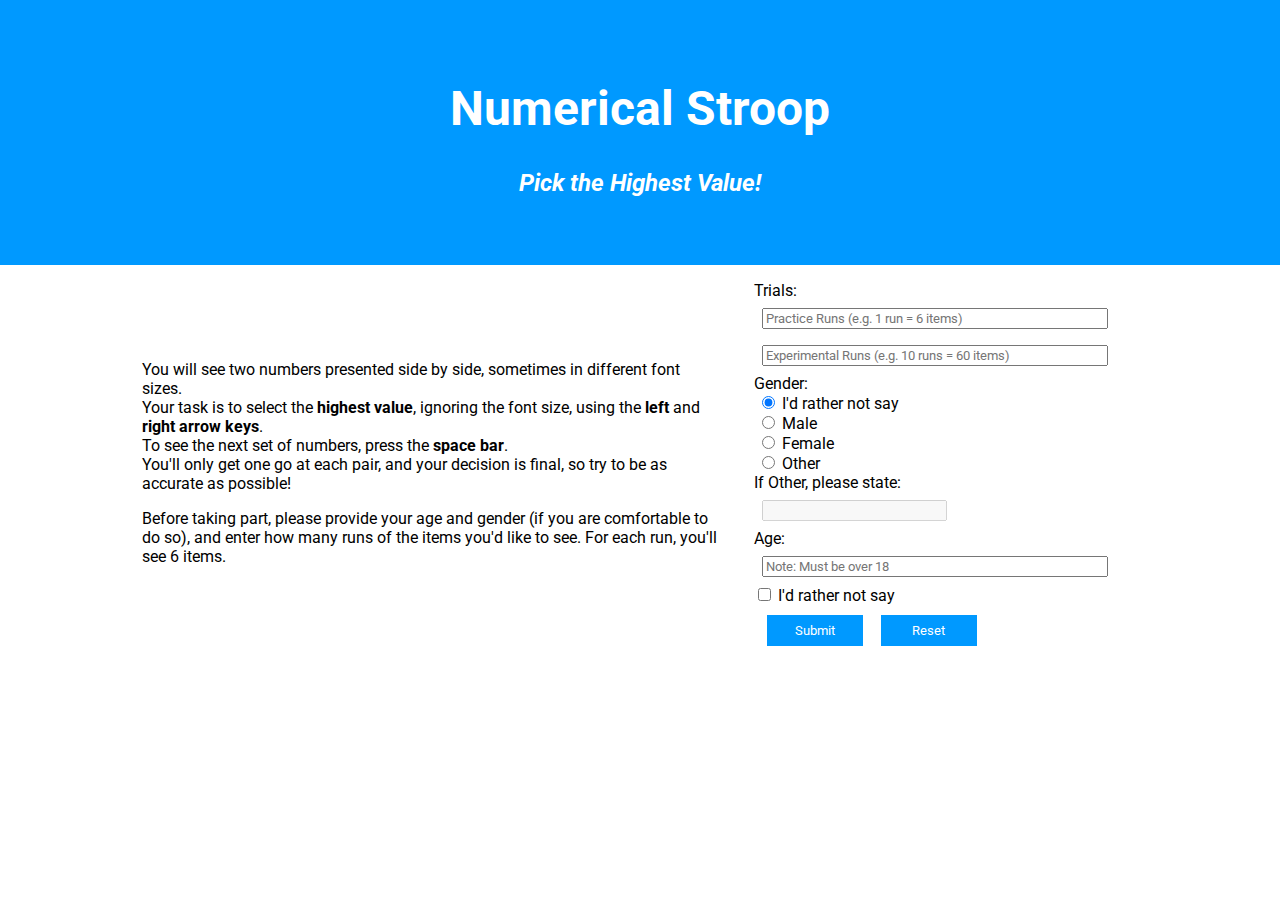
<file: index.html>
<!DOCTYPE html>
<html lang="en-GB">

<!-- 1. Functionality to add in: update total of items on the fly
		i.e. take practice + experimental * 3.
	 2. Add in run length for correct direction of response. -->

<head>
	<title>Numerical Stroop</title>
	<link rel="stylesheet" type="text/css" href="stroopCSS.css">
</head>

<body>
	<header>
		<h1 class="heading">Numerical Stroop</h1>
		<h2>Pick the Highest Value!</h2>
	</header>

	<section id="mainText">
		<p id="introducionText">
		You will see two numbers presented side by side, sometimes in different font sizes.<br>

		Your task is to select the <b>highest value</b>, ignoring the font size, using the <b>left</b> and <b>right arrow keys</b>.<br>

		To see the next set of numbers, press the <b>space bar</b>. <br>
		You'll only get one go at each pair, and your decision is final, so try to be as accurate as possible!<br></p>

		<p id="formText">Before taking part, please provide your age and gender (if you are comfortable to do so), and enter how many runs of the items you'd like to see. For each run, you'll see 6 items.<br>
		</p>
	</section>

	<form name="demoForm" action="numStroop.html" onsubmit=" return validateForm()">
		Trials:<br>
		<input type="number" name="practiceNumeric" placeholder="Practice Runs (e.g. 1 run = 6 items)" id="practiceNumericBox" min="1" max="140"><br>
		<input type="number" name="experimentalNumeric" placeholder="Experimental Runs (e.g. 10 runs = 60 items)" id="experimentalNumericBox" min="1" max="140"> <br>

		Gender:<br>
		<input type="radio" name="genderRadio" value ="NA" id="NA" checked> I'd rather not say<br>
		<input type="radio" name="genderRadio" value ="male" id="male"> Male<br>
		<input type="radio" name="genderRadio" value ="female" id="female"> Female<br>
		<input type="radio" name="genderRadio" value ="other" id="other"> Other<br>
		If Other, please state: <br>
		<input type="text" name="genderString" id="genderStringBox" disabled> <br>

		Age:<br>
		<input type="number" name="ageNumeric" placeholder="Note: Must be over 18" id="ageNumericBox" min="18" max="140"><br>
		<input type="checkbox" name="ageCheckBox" id="ageCheckBox"> I'd rather not say<br>
		<input type="submit">
		<input type="reset">
	</form>

	<script>
		//check for private browsing mode in Safari. Send warning if so (can't store local storage in private Safari mode)
		try { // try to use localStorage
			localStorage.test = 2;
		} catch (e) {
		// there was an error so...
		alert('You are in Privacy Mode\nPlease deactivate Privacy Mode and then reload the page.');
		}

		//wait for change in the radio buttons, enable text box only when other is selected
		document.getElementById("NA").onchange = displayTextBox;
		document.getElementById("male").onchange = displayTextBox;
		document.getElementById("female").onchange = displayTextBox;
		document.getElementById("other").onchange = displayTextBox;

		var textBox = document.getElementById("genderStringBox");

		function displayTextBox(evt) {
			if (evt.target.value === "other") {
				textBox.disabled = false;
			} else {
				textBox.disabled = true;
				textBox.value = "";
			}
		}

		//check for change from age box to clicking rather not say
		//disable number box and clear contents if rather not say is selected
		document.getElementById('ageCheckBox').onchange = function() {
		    document.getElementById('ageNumericBox').disabled = this.checked;
		    document.getElementById('ageNumericBox').value = "";
		};

		function validateForm() {
			var practiceTrialNumeric = document.forms["demoForm"]["practiceNumeric"].value;
			var experimentalTrialNumeric = document.forms["demoForm"]["experimentalNumeric"].value;
			var ageCheckNumeric = document.forms["demoForm"]["ageNumeric"].value;
			var ageCheckCheckBox = document.forms["demoForm"]["ageCheckBox"].checked;
			var genderCheckRadio = document.forms["demoForm"]["genderRadio"].value;
			var genderCheckString = document.forms["demoForm"]["genderString"].value;

			//kick out a warning if no values entered for age
			if (ageCheckNumeric === "" && ageCheckCheckBox === false) {
				alert("Please enter a valid age, or click to indicate that you'd rather not state your age.");
				return false;
			}

			//send user response to local storage for output with results
			//preference for 'rather not say' (NA) over any entry (accounts for user error)
			if (ageCheckCheckBox === true) {
				localStorage.setItem("ageData", 'NA');
			} else if (ageCheckCheckBox === false) {
				localStorage.setItem("ageData", ageCheckNumeric);
			}

			//kick out a warning if no values entered for gender
			if (genderCheckRadio === "other" && genderCheckString === "") {
				alert("Please type your gender if you have selected other, or pick another option.")
				return false;
			} else if (genderCheckRadio === "other" && genderCheckString !== "") {
				localStorage.setItem("genderData", genderCheckString);
			} else if (genderCheckRadio !== "other") {
				localStorage.setItem("genderData", genderCheckRadio);
			}

			//kick out a warning if no values entered for practice and experimental trial runs
			if (practiceTrialNumeric === "" && experimentalTrialNumeric === "") {
				alert("Please enter a valid number of practice and experimental trial runs.");
				return false;
			} else if (practiceTrialNumeric === "" && experimentalTrialNumeric !== "") {
				alert("Please enter a valid number of practice trial runs.")
				return false;
			} else if (practiceTrialNumeric !== "" && experimentalTrialNumeric === "") {
				alert("Please enter a valid number of practice experimental runs.")
				return false;
			} else if (practiceTrialNumeric !== "" && experimentalTrialNumeric !== "") {
				localStorage.setItem("practiceRuns", practiceTrialNumeric);
				localStorage.setItem("experimentalRuns", experimentalTrialNumeric);
			}
		}
	</script>
</body>

</html>

<!--
use HTML form for demographic data.
 usually given a php file, send data to php file
 ...but we don't have a server so we
 just give it the next page rather than a php file
 when you click submit, open the next page.

 If form is successful, store the values in local storage other page,
 get information from localStorage.getValue("key");
 that will return value stored in it.
-->
</file>
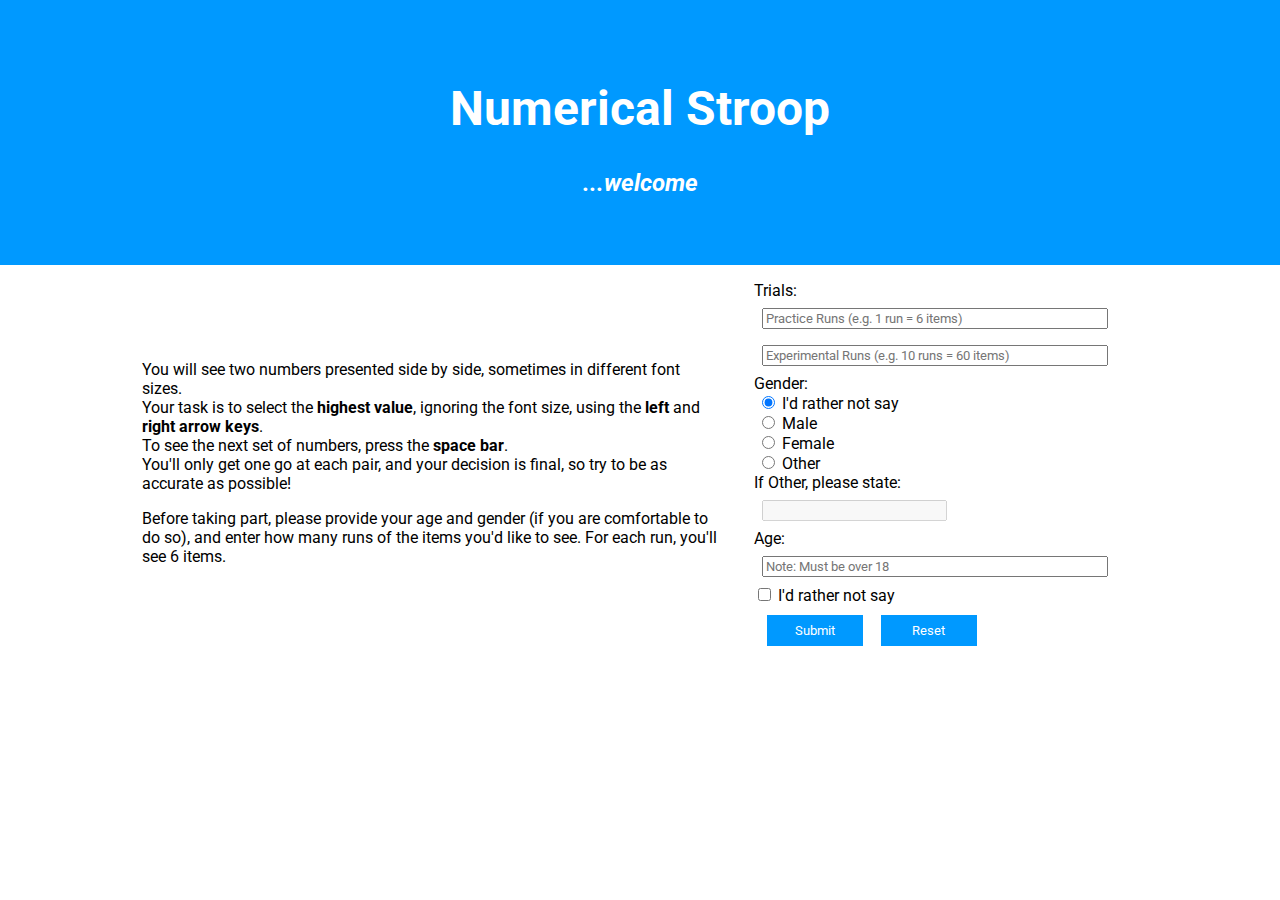
<file: introductionStroop.html>
<!DOCTYPE html>
<html lang="en-GB">

<!-- 1. Functionality to add in: update total of items on the fly
		i.e. take practice + experimental * 3.
	 2. Add in run length for correct direction of response. -->

<head>
	<title>Numerical Stroop</title>
	<link rel="stylesheet" type="text/css" href="stroopCSS.css">
</head>

<body>
	<header>
		<h1 class="heading">Numerical Stroop</h1>
		<h2>...welcome</h2>
	</header>

	<section id="mainText">
		<p id="introducionText">
		You will see two numbers presented side by side, sometimes in different font sizes.<br>

		Your task is to select the <b>highest value</b>, ignoring the font size, using the <b>left</b> and <b>right arrow keys</b>.<br>

		To see the next set of numbers, press the <b>space bar</b>. <br>
		You'll only get one go at each pair, and your decision is final, so try to be as accurate as possible!<br></p>

		<p id="formText">Before taking part, please provide your age and gender (if you are comfortable to do so), and enter how many runs of the items you'd like to see. For each run, you'll see 6 items.<br>
		</p>
	</section>

	<form name="demoForm" action="../Numerical Stroop/numStroop.html"
	onsubmit=" return validateForm()" method="post">
		Trials:<br>
		<input type="number" name="practiceNumeric" placeholder="Practice Runs (e.g. 1 run = 6 items)" id="practiceNumericBox" min="1" max="140"><br>
		<input type="number" name="experimentalNumeric" placeholder="Experimental Runs (e.g. 10 runs = 60 items)" id="experimentalNumericBox" min="1" max="140"> <br>

		Gender:<br>
		<input type="radio" name="genderRadio" value ="NA" id="NA" checked> I'd rather not say<br>
		<input type="radio" name="genderRadio" value ="male" id="male"> Male<br>
		<input type="radio" name="genderRadio" value ="female" id="female"> Female<br>
		<input type="radio" name="genderRadio" value ="other" id="other"> Other<br>
		If Other, please state: <br>
		<input type="text" name="genderString" id="genderStringBox" disabled> <br>

		Age:<br>
		<input type="number" name="ageNumeric" placeholder="Note: Must be over 18" id="ageNumericBox" min="18" max="140"><br>
		<input type="checkbox" name="ageCheckBox" id="ageCheckBox"> I'd rather not say<br>
		<input type="submit">
		<input type="reset">
	</form>

	<script>
		//check for private browsing mode in Safari. Send warning if so (can't store local storage in private Safari mode)
		try { // try to use localStorage
			localStorage.test = 2;
		} catch (e) {
		// there was an error so...
		alert('You are in Privacy Mode\nPlease deactivate Privacy Mode and then reload the page.');
		}

		//wait for change in the radio buttons, enable text box only when other is selected
		document.getElementById("NA").onchange = displayTextBox;
		document.getElementById("male").onchange = displayTextBox;
		document.getElementById("female").onchange = displayTextBox;
		document.getElementById("other").onchange = displayTextBox;

		var textBox = document.getElementById("genderStringBox");

		function displayTextBox(evt) {
			if (evt.target.value === "other") {
				textBox.disabled = false;
			} else {
				textBox.disabled = true;
				textBox.value = "";
			}
		}

		//check for change from age box to clicking rather not say
		//disable number box and clear contents if rather not say is selected
		document.getElementById('ageCheckBox').onchange = function() {
		    document.getElementById('ageNumericBox').disabled = this.checked;
		    document.getElementById('ageNumericBox').value = "";
		};

		function validateForm() {
			var practiceTrialNumeric = document.forms["demoForm"]["practiceNumeric"].value;
			var experimentalTrialNumeric = document.forms["demoForm"]["experimentalNumeric"].value;
			var ageCheckNumeric = document.forms["demoForm"]["ageNumeric"].value;
			var ageCheckCheckBox = document.forms["demoForm"]["ageCheckBox"].checked;
			var genderCheckRadio = document.forms["demoForm"]["genderRadio"].value;
			var genderCheckString = document.forms["demoForm"]["genderString"].value;

			//kick out a warning if no values entered for age
			if (ageCheckNumeric === "" && ageCheckCheckBox === false) {
				alert("Please enter a valid age, or click to indicate that you'd rather not state your age.");
				return false;
			}

			//send user response to local storage for output with results
			//preference for 'rather not say' (NA) over any entry (accounts for user error)
			if (ageCheckCheckBox === true) {
				localStorage.setItem("ageData", 'NA');
			} else if (ageCheckCheckBox === false) {
				localStorage.setItem("ageData", ageCheckNumeric);
			}

			//kick out a warning if no values entered for gender
			if (genderCheckRadio === "other" && genderCheckString === "") {
				alert("Please type your gender if you have selected other, or pick another option.")
				return false;
			} else if (genderCheckRadio === "other" && genderCheckString !== "") {
				localStorage.setItem("genderData", genderCheckString);
			} else if (genderCheckRadio !== "other") {
				localStorage.setItem("genderData", genderCheckRadio);
			}

			//kick out a warning if no values entered for practice and experimental trial runs
			if (practiceTrialNumeric === "" && experimentalTrialNumeric === "") {
				alert("Please enter a valid number of practice and experimental trial runs.");
				return false;
			} else if (practiceTrialNumeric === "" && experimentalTrialNumeric !== "") {
				alert("Please enter a valid number of practice trial runs.")
				return false;
			} else if (practiceTrialNumeric !== "" && experimentalTrialNumeric === "") {
				alert("Please enter a valid number of practice experimental runs.")
				return false;
			} else if (practiceTrialNumeric !== "" && experimentalTrialNumeric !== "") {
				localStorage.setItem("practiceRuns", practiceTrialNumeric);
				localStorage.setItem("experimentalRuns", experimentalTrialNumeric);
			}
		}
	</script>
</body>

</html>

<!--
use HTML form for demographic data.
 usually given a php file, send data to php file
 ...but we don't have a server so we
 just give it the next page rather than a php file
 when you click submit, open the next page.

 If form is successful, store the values in local storage other page,
 get information from localStorage.getValue("key");
 that will return value stored in it.
-->
</file>
<file: stroopCSS.css>
/*
Inspiration: https://www.w3schools.com/w3css/tryw3css_templates_start_page.htm

TODO: 
- Tidy up, make it all look more modern. Particularly tidy up the tables at the end.
*/

@import url('https://fonts.googleapis.com/css?family=Roboto');

div {
	text-align: center;
	position: absolute;
	top: 50%;
	left: 50%;
	transform: translate(-50%, -50%);
}

#leftValue, #fixCross, #rightValue {
	font-size: 6em;
	margin: 0;
	min-width: 160px;
	height: 300px;
	vertical-align: middle;
	display: table-cell;
	border: 4px transparent solid;
}

#mainText {
	font-size: 1em;
	padding: 1em;
	text-align: left;
	width: 45%;
	display: inline-block;
	vertical-align: middle;
}

#formInstructions {
	font-size: 1em;
	padding-top: 1em;
	padding-bottom: 1em;
	padding-left: 1em;
	text-align: left;
	width: 50%;
}

#totalItemsCounter {
	font-size: 1em;
	padding-bottom: 1em;
	min-width: 0;
	min-height: 0;
	height: 0;
}

#debriefText {
	font-size: 1em;
	min-width: 1em;
	min-height: 1em;
	margin: 2em;
    text-align: center;
}

table {
    margin-left: auto;
    margin-right: auto;
    padding: 1em;
    text-align: left;
    border-collapse: collapse;
}

td, th {
    border: 1px solid #bde0ff
    padding: 8px;
}

tr:nth-child(even){background-color: #f2f2f2}

tr:hover {background-color: #a0d2f4;}

th {
    background-color: #0099ff;
    color: #ffffff
}

body {
	margin: 0;
	font-family: 'Roboto', sans-serif;
	text-align: center;
}

#questionDiv {
	text-align: center;
	font-size: 2em;
	margin: 0 auto;
	padding-left: 0;
	padding-right: 0;
	width: 100%;
	position: absolute;
	top: 50%;
	transform: translate(0, -50%);
}

header {
	text-align: center;
	padding: 3em;
	color: white;
	background-color: #0099ff;
}

h1 {
	font-size: 3em;
	vertical-align: top;
	text-align: center;
}

h2 {
	font-style: italic;	
}

form {
	display: inline-block;
	width: 30%;
	vertical-align: middle;
	padding: 1em;
	text-align: left;
}

button, input, select, textarea {
	font-family: inherit;
	box-sizing: border-box;
}

input[type=number] {
	width: 90%;
	margin: 8px;
}

input[type=text] {
	margin: 8px;
}

input[type=radio] {
	margin-left: 8px;
}

input[type=checkbox] {
	margin-bottom: 1em;
}

input[type=button], input[type=submit], input[type=reset] {
    background-color:#0099ff;
    border: none;
    color: white;
    padding: 8px 24px;
    text-decoration: none;
    margin: auto;
    width: 25%;
    cursor: pointer;
    margin-left: 1em;
}
</file>
